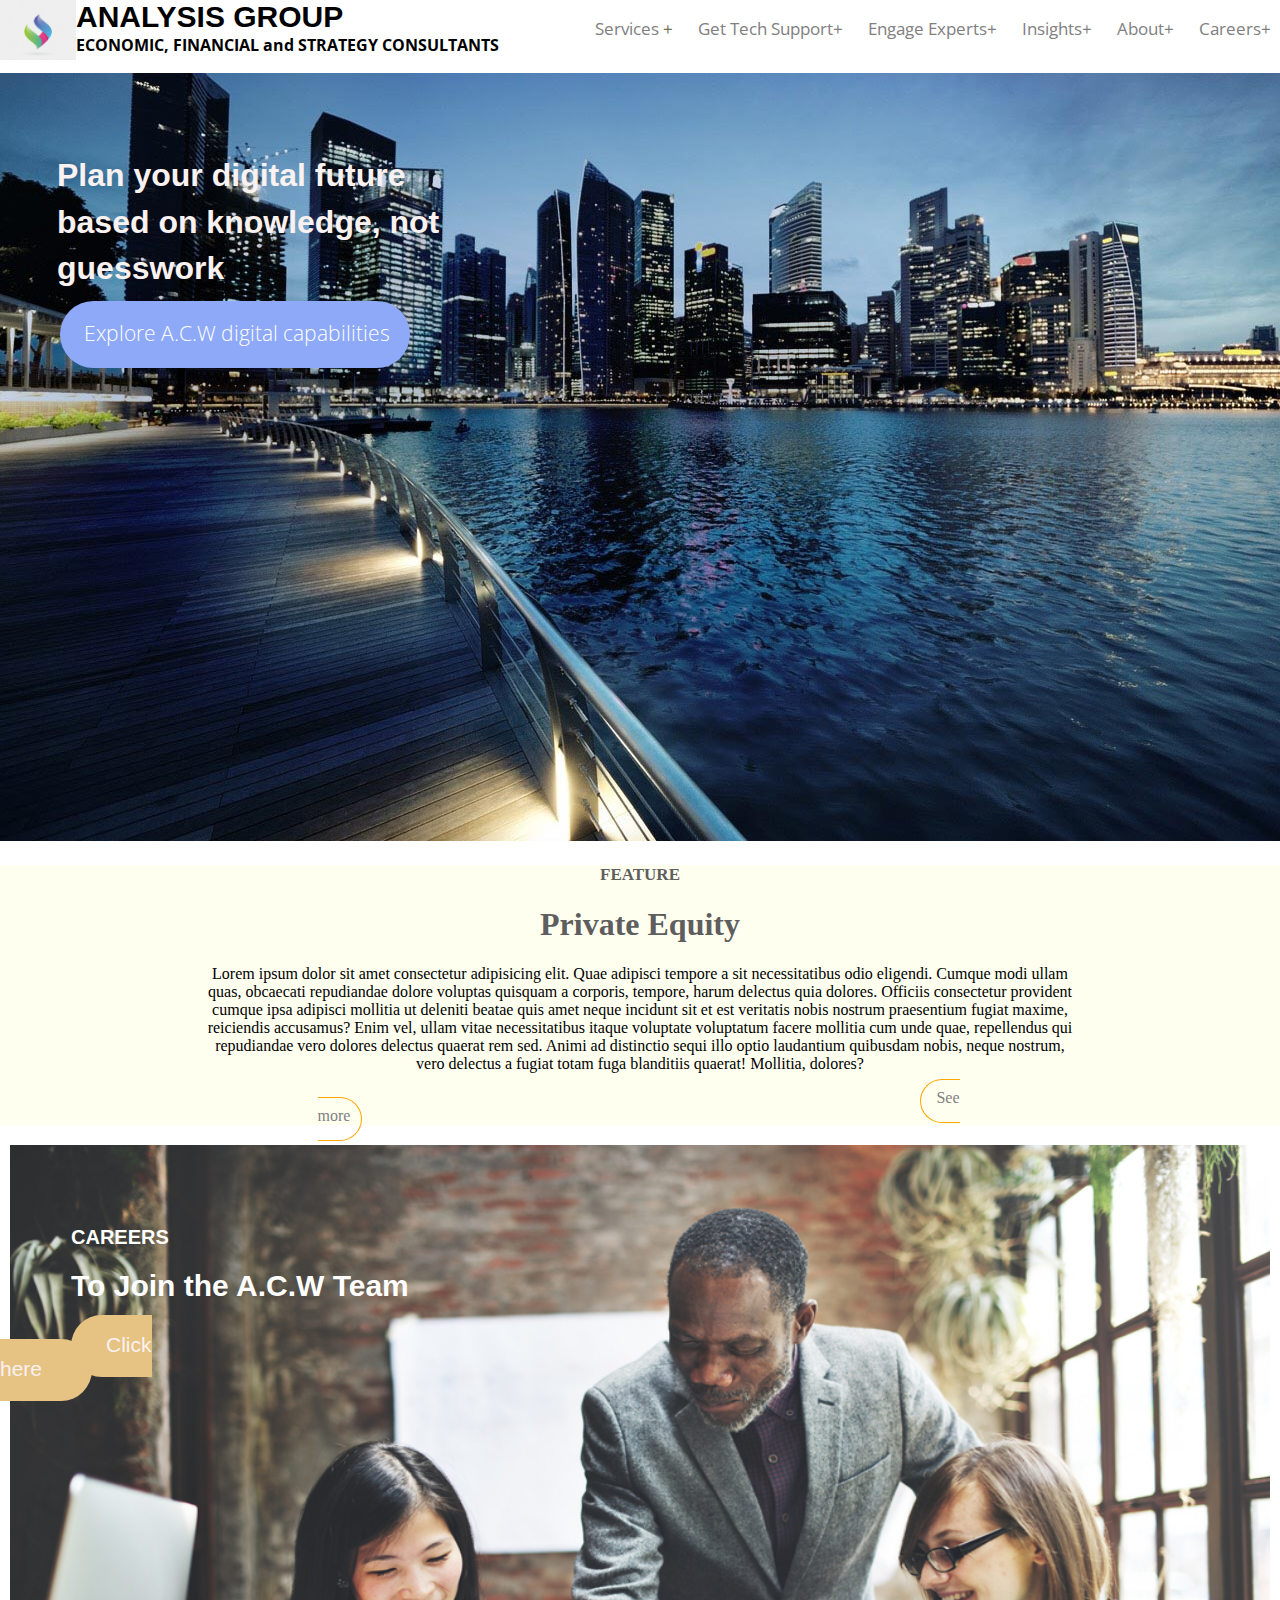
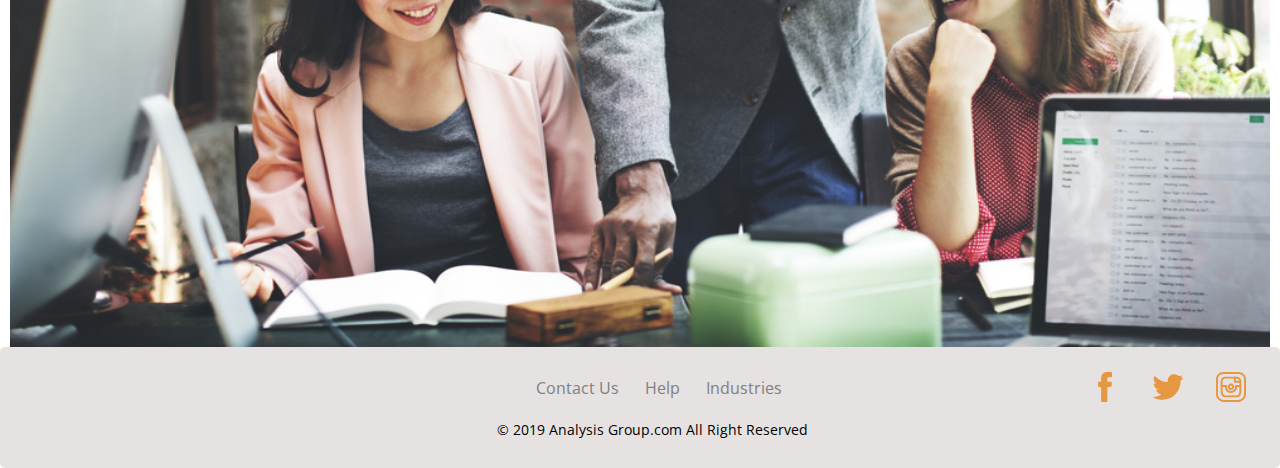
<file: index.html>
<!DOCTYPE html>
 <html lang="en">
 <head>
     <meta charset="UTF-8">
     <meta name="viewport" content="width=device-width, initial-scale=1.0">
     <meta http-equiv="X-UA-Compatible" content="ie=edge">
     <link rel="stylesheet" href="style.css">
     <title>Analysis consulting Website</title>
     <link href="https://fonts.googleapis.com/css?family=Open+Sans&display=swap" rel="stylesheet">
 </head>
 <body>
     
    <div class="main">

        <div class="display">
            <img src="images/logo.jpg" alt="consulting firm logo" class="logo1" height="50px" width="50px">
            <h4> <span class="inline">ANALYSIS GROUP</span><br><span class="inline1">ECONOMIC, FINANCIAL and STRATEGY CONSULTANTS</span></h4>
            <ul class="align1">
                <li class="align services"><a href="">Services <span class="plus1">&plus;</a></span>

                    <div class="submenu">
                        <ul>
                            <li><a href="#">Business services</a></li>
                            <li><a href="#">Consumer problem</a></li>
                            <li><a href="#">Education</a></li>
                            <li><a href="#">Energy & Environment</a></li>
                            <li><a href="#">Financial services</a></li>
                        </ul>
                    </div>

                </li>

                <li class="align tech-support"><a href="">Get Tech Support<span class="plus2">&plus;</a></span>
                
                    <div class="submenu">
                        <ul>
                            <li><a href="#">Advanced Analytics</a></li>
                            <li><a href="#">Digital</a><i class="fa fa-angle-right"></i></li>
                            <li><a href="#">Marketing & Sales</a><i class="fa fa-angle-right"></i></li>
                            <li><a href="#">Value Activation</a></li>
                        </ul>
                    </div>
                
                </li>

                <li class="align"><a href="">Engage Experts<span class="plus3">&plus;</span></li>
              
                    <li class="align insights"><a href="">Insights<span class="plus4">&plus;</span>
                
                    <div class="submenu">
                            <ul>
                                <li><a href="#">A.G.C insights</a></li>
                                <li><a href="#">Healthcare insights center</a></li>

                            </ul>
                    </div>        
                </li>

                <li class="align about"><a href="">About<span class="plus5">&plus;</span>
                
                    <div class="submenu">
                            <ul>
                                <li><a href="#">Who we are</a></li>
                                <li><a href="#">What we do</a><i class="fa fa-angle-right"></i></li>
                                <li><a href="#">Books</a><i class="fa fa-angle-right"></i></li>
                                <li><a href="#">Citizenship</a></li>
                            </ul>
                        </div>
                
                </li>

                <li class="align careers"><a href="">Careers<span class="plus6">&plus;</a></span>
                
                    <div class="submenu">
                            <ul>
                                <li><a href="#">Why A.G.C</a></li>
                                <li><a href="#">Life at A.G.C</a><i class="fa fa-angle-right"></i></li>
                                <li><a href="#">The A.G.C Career</a><i class="fa fa-angle-right"></i></li>
                                <li><a href="#">Apply</a></li>
                                <li><a href="#">The A.G.C Advisor</a></li>
                            </ul>
                        </div>
                
                </li>
            </ul>
        </div>

        <div class="buildings">
           <p class="border1">Plan your digital future <br><span class="spa"> based on knowledge, not</span> <br><span class="spa2">guesswork</span></p>
           <a class="border2" href="explore.html" style="color:white;height:100%;width:100%;">Explore A.C.W digital capabilities</a>
        </div>

        <div class="pare">
            <h3 class="build">FEATURE</h3>
            <h1 class="size">Private Equity</h1>
            <p class="Lorem">Lorem ipsum dolor sit amet consectetur adipisicing elit. Quae adipisci tempore a sit necessitatibus odio eligendi. Cumque modi ullam quas, obcaecati repudiandae dolore voluptas quisquam a corporis, tempore, harum delectus quia dolores. Officiis consectetur provident cumque ipsa adipisci mollitia ut deleniti beatae quis amet neque incidunt sit et est veritatis nobis nostrum praesentium fugiat maxime, reiciendis accusamus? Enim vel, ullam vitae necessitatibus itaque voluptate voluptatum facere mollitia cum unde quae, repellendus qui repudiandae vero dolores delectus quaerat rem sed. Animi ad distinctio sequi illo optio laudantium quibusdam nobis, neque nostrum, vero delectus a fugiat totam fuga blanditiis quaerat! Mollitia, dolores? </p>
            <a class="border" href="" height:100%;width:100%;>See more</a></p>
        </div>

        <div class="host">
            <p class="cox">CAREERS</p>
            <p class="drt">To Join the A.C.W Team</p>
            <a class="border3" href="seemore.html" height:100%;width:100%;>Click here</a></p>
        </div>

        <div id="footer">

            <div class="feet">
                <span class="sap"><a href="">Contact Us</a></span>
                <span class="sap"><a href="">Help</a></span>
                <span class="sap"><a href="">Industries</a></span>
            </div>
           <p class="reserved">&copy; 2019 Analysis Group.com All Right Reserved</p>

            <ul class="social-icons">
                <li><a href="http://www.facebook.com"><img src="images/facebook.svg" alt="facebook icon" height="30px" width="30px"></a></li>
                <li><a href="http://www.twitter.com"><img src="images/twitter.svg" alt="twitter icon" height="30px" width="30px"></a></li>
                <li><a href="http://www.instagram.com"><img src="images/instagram.svg" alt="instagram icon" height="30px" width="30px"></a></li>
            </ul>
        </div>

    </div>

 </body>
 </html>
</file>
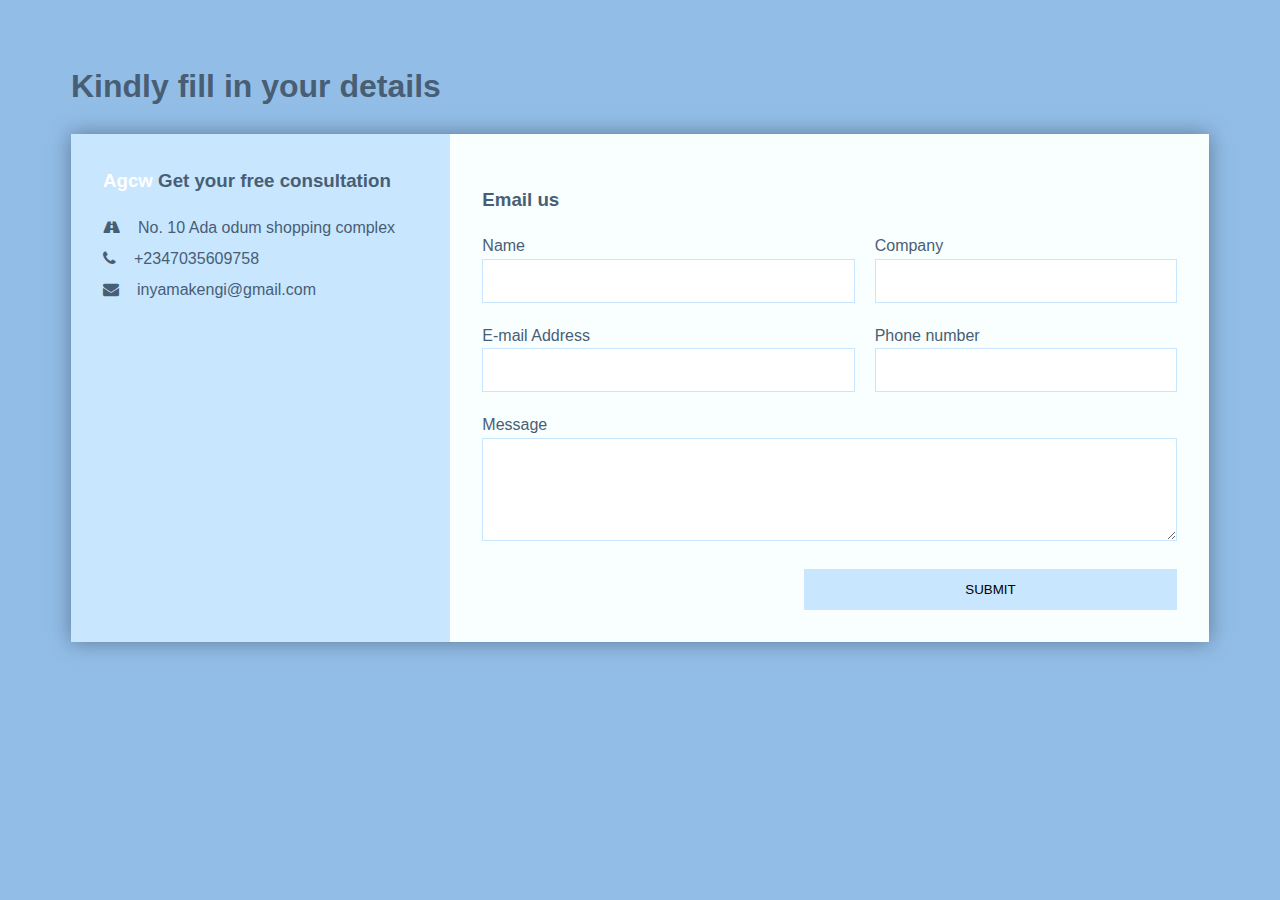
<file: seemore.html>
<!DOCTYPE html>
<html lang="en">
<head>
    <meta charset="UTF-8">
    <meta name="viewport" content="width=device-width, initial-scale=1.0">
    <meta http-equiv="X-UA-Compatible" content="ie=edge">
    <link rel="stylesheet" href="seemore.css">
    <link rel="stylesheet" href="https://stackpath.bootstrapcdn.com/font-awesome/4.7.0/css/font-awesome.min.css" rel="stylesheet" integrity="sha384-wvfXpqpZZVQGK6TAh5PVlGOfQNHSoD2xbE+QkPxCAFlNEevoEH3Sl0sibVcOQVnN" crossorigin="anonymous">
    <link rel="stylesheet" href="https://cdnjs.cloudflare.com/ajax/libs/animate.css/3.7.2/animate.css" integrity="sha256-a2tobsqlbgLsWs7ZVUGgP5IvWZsx8bTNQpzsqCSm5mk=" crossorigin="anonymous" />
    <title>Welcome</title>
</head>
<body>
    <div class="container">
        <h1 class="brand">
            Kindly fill in your details</h1>
            <div class="wrapper animated bounceInLeft">
                <div class="company-info">
                    <h3 class="brandy"><span>Agcw</span> Get your free consultation</h3>
                    <ul>
                        <li><i class="fa fa-road"></i><span class="address">No. 10 Ada odum shopping complex</span></li>
                        <li><i class="fa fa-phone"></i><span class="address">+2347035609758</span></li>
                        <li><i class="fa fa-envelope"></i><span class="address">inyamakengi@gmail.com</span></li>
                    </ul>
                </div>
                <div class="contact">
                    <h3>Email us </h3>
                    <form>
                     <p>
                         <label>Name</label>
                         <input type="text" name="name">
                     </p>    

                     <p>
                        <label>Company</label>
                        <input type="text" name="Company">
                    </p>
                    
                    <p>
                        <label>E-mail Address</label>
                        <input type="text" name="e-mail">
                    </p>     

                    <p>
                        <label>Phone number</label>
                        <input type="text" name="phone">
                    </p>     

                    <p class="full">
                        <label>Message</label>
                        <textarea name="message" rows="5"></textarea>
                    </p>   
                    <p>
                        <button>Submit</button>
                    </p>  
                    </form>
                </div>
            </div>
    </div>
</body>
</html>
</file>
<file: style.css>
*, *::before, ::after{
    /* margin:0;  */
    padding: 0; 
    box-sizing: inherit 
   }
   
   body{
    box-sizing: border-box;
    margin: 0;
    padding: 0;
    font-family: 'Open Sans', sans-serif;
   }
   
   .align{
       display:inline;
       padding-left: 21px;
       font-size: 17px;
   }
   .align:hover .submenu{
       display:block;
       position: absolute;
       background: rgb(27, 27, 27);
       opacity: .8;
       left: 0px;
       top: 25px;
       right:10px;
   }
   /* ::-webkit-scrollbar{
       display:none;
   } */
   .align:hover .submenu ul{
       display:block;
   }
   .align:hover .submenu ul li{
       /* width:150px; */
       padding:10px;
       /* right: 20px; */
       border-bottom: 1px dotted #fff;
       background: transparent;
       border-radius: 0;
       text-align:left;
       list-style-type: none;
   }
   .align:hover .submenu ul li:last-child{
       border-bottom: none;
   }
   .fa-angle-right{
       float:right;
   }
   .submenu{
       display:none;
       width:150px;
   }
   .services,.tech-support,.insights,.about,.careers{
       position: relative;
    }
   .display{
       margin-top: 0;
       display: flex;
   }
   .inline{
       font-size: 30px;
       font-family: 'Segoe UI', Tahoma, Geneva, Verdana, sans-serif;
       font-style: initial;
       font-weight: bold;
   }
   .logo1{
       width: 76px;
       height: 60px;
   }
   .border2{
    font-weight: lighter;
    font-style: normal;
    font-size: 21px;
    color: rgb(250, 241, 241);
    /* padding-top: 38px; */
    padding-left: 24px;
    padding-right: 20px;
    padding-top: 18px;
    padding-bottom: 21px;
    margin-right: 34px;
    border: none;
    margin-left: 60px;
    text-align: center;
    /* margin: 38px 555px; */
    border-radius: 65px;
    background-color: rgb(141, 169, 247);
}
.border:hover{
    /* color:#fff; */
    border: 0;
    transition: 1s ease-in-out;
    background-color: #4e4b4c;

}
.border3:hover{
    color:#fff;
    background-color: #775f67;

}
.Lorem{
    padding-left: 207px;
    padding-right: 207px;
}
.border2:hover{
    color: #4e4b4c;
    background-color:rgb(66, 126, 141);
    transition: background-color 2s ease-out;
}
   .border1{
       font-weight: bolder;
       font-style: normal;
       font-size: 32px;
       color: rgb(250, 241, 241);
       padding-top: 84px;
       padding-left: 57px;
       text-transform: inherit;
       font-family: sans-serif;
   }
   .plus1{
       color:rgb(117, 112, 82);
   }
   
   h4{
       margin:0;
   }
   .align1{
       margin-top: 0px;
       padding-top: 17px;
       margin-left: 75px;
   }
   .buildings{
       background-image: url(images/homepg\ bg.jpg);
       background-repeat: no-repeat;
       width: 100%;
       height: 786px;
       margin-top: -19px;
       margin-bottom: -11px;
   }
   .host{
       background-repeat: no-repeat;
       background-image: url(images/homebg.jpg );
       height: 802px;
       background-size: 1260px 813px;
       background-position: center;
       width: 100%;
       font-family: sans-serif;
       color: white;
       /* position: absolute; */
   }
   .pare{
       font-family: Georgia, 'Times New Roman', Times, serif;
       text-align: center;
       background: ivory;
       margin-top: 3px;
   }
   .build{
       color:rgb(95, 94, 94);
       font-size: 17px;
   }
   .size{
    color: rgb(95, 94, 94);
   }
   .border{
       border: 1px solid orange;
       padding-right: 11px;
       padding-left: 15px;
       padding-top: 9px;
       padding-bottom: 16px;
       margin-right: 600px;
       margin-left: 600px;
       border-radius: 65px;
       text-align: center;
       transition: background-color 2s ease-out;
   }
   .border3{
    font-weight: lighter;
    font-style: normal;
    font-size: 21px;
    color: rgb(250, 241, 241);
    /* padding-top: 38px; */
    padding-left: 35px;
    padding-right: 50px;
    padding-top: 18px;
    padding-bottom: 21px;
    margin-top: 39px;
    margin-right: 1063px;
    border: none;
    margin-left: 71px;
    text-align: center;
    /* margin: 38px 555px; */
    border-radius: 65px;
    background-color: #e6c382;
    transition: background-color 2s ease-out;
}
.drt{
    margin-left: 71px;
    padding-top: 0px;
    margin-top: 4px;
    /* margin-bottom: -51px; */
    font-size: 30px;
    font-weight: bold;
}
.cox{
    margin-left: 71px;
    padding-top: 81px;
    /* margin-bottom: -51px; */
    font-size: 20px;
    font-weight: bold;
}
#footer {
    background-color: #e6e2e2;
    position: relative;
    height: 121px;
    clear:both;
    border-radius: 5px;
    text-align:center;
    padding:15px;
    font-size: 90%;
}


#footer ul{
    padding:5px;
    list-style-type: none;
    text-align: center;
    /* background-color: #000; */
    margin: auto;
    position: absolute;
    top: 20px;
    right: 15px;
    border-radius: 5px;
}

#footer ul li{
    
    display:inline;
}

#footer ul li a {
    text-decoration: none;
    font-family:arial;
    padding: .2em 1em;
    color: #e59742;
    /* background-color: #e59742; */
}

#footer ul li a:hover {
    color: #000;
}
.spa{
    /* padding-top: 13px; */
    line-height: 56px;
}
.spa2{
    padding-top:10px;
}
.feet{
    text-align: center;
    padding-left: inherit;
    padding-top: 15px;
}
.sap{
    padding-left: 22px;
    font-size: 16px;
    color: #e59742;
}
.reserved{
    padding-left: 24px;
    padding-top: 7px;
}
a{
    text-decoration: none;
    color: grey;
}

.xyz img{
    float: left
}
</file>
<file: seemore.css>
*, *::before, ::after{ 
    box-sizing: border-box; 
   }
   
   body{
       background:#92bde7;
       color:#485e74;
       line-height: 1.6;
       font-family: 'Segoe UI', Tahoma, Geneva, Verdana, sans-serif;
       padding:1em;
   }
   
   .container{
       max-width:1170px;
       margin-left: auto;
       margin-right: auto;
       padding: 1em;
   }
   ::-webkit-scrollbar{
       display: none;
   }
   ul{
       list-style: none;
       padding:0;
   }
   
   /* .brand{
       text-align: center;
   } */
   
   /* .brand span{
       color:#fff;
   } */
   
   /* .brandy{
       text-align: center
   } */
   
   .brandy span{
       color:#fff;
   }
   .wrapper{
       box-shadow: 0 0 20px 0 rgba(72,94,116,0.7);
   }
   
   .wrapper > *{
       padding: 1em;
   }
   
   .company-info{
       background:#c9e6ff;
   }
   
   .company-info h3, .company-info ul{
       text-align: center;
       margin:0 0 1rem 0;
   }
   
   .contact{
       background: #f9feff;
   }
   .address{
       padding-left: 18px;
       line-height: 31px;
   }
   
   /* FORM STYLES  */
   .contact form{
       display:grid;
       grid-template-columns: 1fr 1fr;
       grid-gap:20px;
   }
   
   .contact form label{
       display:block;
   }
   
   .contact form p{
       margin:0;
   }
   
   .contact form .full{
       grid-column: 1 / 3;
   }
   
   .contact form button, .contact form input, .contact form textarea{
       width:100%;
       padding:1em;
       border:1px solid #c9e6ff;
   }
   
   .contact form button{
       background:#c9e6ff;
       border:0;
       text-transform: uppercase;
       margin-left: 322px;
       padding-left: 0px;
       padding-right: 0px;
   }
   
   .contact form button:hover,.contact form button:focus{
       background: #92bde7;
       color:#fff;
       outline: 0;
       transition: background-color 2s ease-out;
   }
   
   /* LARGE SCREENS */
   @media(min-width:700px){
       .wrapper{
           display:grid;
           grid-template-columns: 1fr 2fr;
       }
   
       .wrapper > *{
           padding:2em;
       }
   
       .company-info h3, .company-info ul, .brand{
           text-align: left;
       }
   }
</file>
